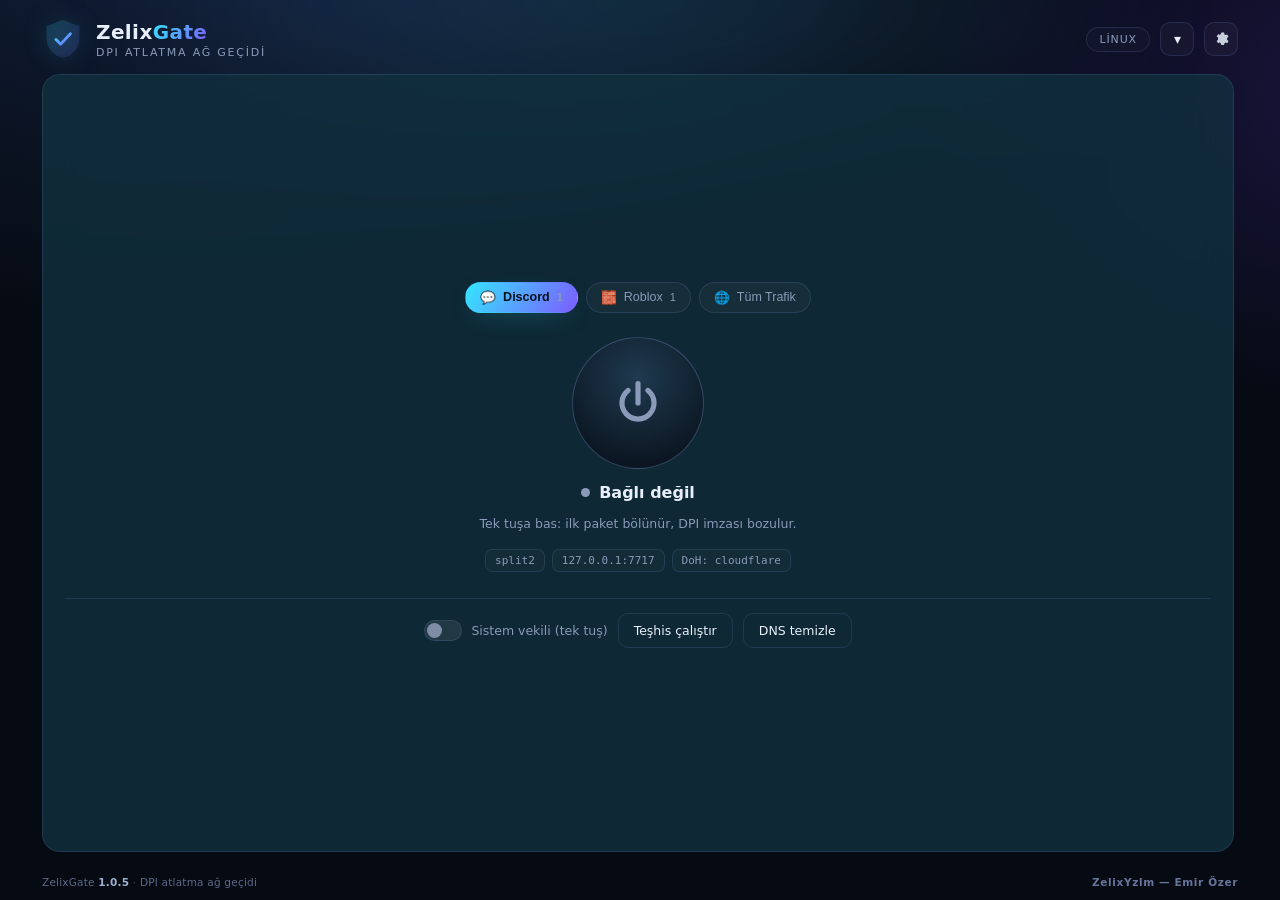
<file: app/src/main/assets/web/index.html>
<!doctype html>
<html lang="tr">
  <head>
    <meta charset="utf-8" />
    <meta
      http-equiv="Content-Security-Policy"
      content="default-src 'self'; style-src 'self' 'unsafe-inline'; script-src 'self'; img-src 'self' data:; connect-src 'none'"
    />
    <meta name="viewport" content="width=device-width, initial-scale=1" />
    <title>ZelixGate</title>
    <link rel="stylesheet" href="styles.css" />
  </head>
  <body>
    <div class="aurora" aria-hidden="true"></div>

    <div class="app">
      <header class="topbar">
        <div class="brand">
          <svg class="brand-mark" viewBox="0 0 48 48" aria-hidden="true">
            <defs>
              <linearGradient id="zg" x1="0" y1="0" x2="1" y2="1">
                <stop offset="0%" stop-color="#34e5ff" />
                <stop offset="100%" stop-color="#7c5cff" />
              </linearGradient>
            </defs>
            <path
              d="M24 3 42 10v13c0 11-7.6 19.6-18 22C13.6 42.6 6 34 6 23V10L24 3Z"
              fill="url(#zg)"
              opacity="0.16"
              stroke="url(#zg)"
              stroke-width="1.6"
            />
            <path d="M16 24.5l5.4 5.4L32.5 18" fill="none" stroke="url(#zg)" stroke-width="3.2" stroke-linecap="round" stroke-linejoin="round" />
          </svg>
          <div class="brand-text">
            <h1>Zelix<span>Gate</span></h1>
            <p id="brandSub" data-i18n="brand.sub">DPI atlatma ağ geçidi</p>
          </div>
        </div>

        <div class="topbar-actions">
          <span class="badge" id="platformBadge">—</span>
          <button class="update-badge hidden" id="updateBadge" data-i18n="badge.update" aria-label="Güncelleme var">Güncelleme var!</button>
          <button class="icon-btn" id="hideBtn" title="Tepsiye küçült" data-i18n-title="general.tray" aria-label="Tepsiye küçült">▾</button>
          <button class="icon-btn" id="settingsBtn" title="Ayarlar" data-i18n-title="drawer.title" aria-label="Ayarlar">
            <svg viewBox="0 0 24 24" width="18" height="18" aria-hidden="true">
              <path
                d="M12 8.6a3.4 3.4 0 1 0 0 6.8 3.4 3.4 0 0 0 0-6.8Zm8.1 4.9.1-1.5-.1-1.5 1.9-1.4-1.8-3.1-2.2.8-1.3-.8L16 3.4l-3.6-.1-.7 2.3-1.4.8-2.2-.8-1.9 3.1 1.9 1.4-.1 1.5.1 1.5-1.9 1.4 1.9 3.1 2.2-.8 1.3.8.8 2.3H16l.7-2.3 1.3-.8 2.2.8 1.8-3.1-1.9-1.4Z"
                fill="currentColor"
                opacity="0.85"
              />
            </svg>
          </button>
        </div>
      </header>

      <main class="grid">
        <section class="card hero" id="heroCard">
          <div class="profiles" id="profileRow" role="tablist" aria-label="Hedef profilleri"></div>

          <button class="power" id="powerBtn" data-style="power" data-anim="ring" aria-label="Bağlan / Kes">
            <span class="power-ring" aria-hidden="true"></span>
            <span class="power-halo" aria-hidden="true"></span>
            <span class="power-icon" id="powerIcon" aria-hidden="true">
              <svg viewBox="0 0 24 24" width="44" height="44">
                <path d="M12 3v9" stroke="currentColor" stroke-width="2.4" stroke-linecap="round" />
                <path
                  d="M7.4 6.2a7.4 7.4 0 1 0 9.2 0"
                  stroke="currentColor"
                  stroke-width="2.4"
                  stroke-linecap="round"
                  fill="none"
                />
              </svg>
            </span>
          </button>

          <div class="status-line">
            <span class="dot" id="statusDot"></span>
            <span id="statusLabel" data-i18n="status.off">Bağlı değil</span>
          </div>
          <p class="status-sub" id="statusSub" data-i18n="status.subOff">Tek tuşa bas: ilk paket bölünür, DPI imzası bozulur.</p>

          <div class="hero-meta">
            <span class="pill" id="modePill">split2</span>
            <span class="pill" id="portPill">127.0.0.1:7717</span>
            <span class="pill" id="dohPill">DoH: Cloudflare</span>
          </div>

          <div class="hero-actions">
            <label class="switch">
              <input type="checkbox" id="systemProxyToggle" />
              <span class="switch-track"><span class="switch-thumb"></span></span>
              <span class="switch-label" data-i18n="hero.systemProxy">Sistem vekili (tek tuş)</span>
            </label>
            <button class="btn ghost" id="diagBtn" data-i18n="hero.diag">Teşhis çalıştır</button>
            <button class="btn ghost" id="flushBtn" data-i18n="hero.flush">DNS temizle</button>
          </div>
        </section>

        <section class="card diag hidden" id="diagCard">
          <div class="card-head">
            <h2 data-i18n="diag.card">Teşhis raporu</h2>
            <button class="btn tiny ghost" id="diagClose" data-i18n="diag.close">Kapat</button>
          </div>
          <div class="diag-body" id="diagBody"></div>
        </section>
      </main>

      <footer class="footer">
        <span class="footer-brand">ZelixGate <b id="versionLabel">1.0.5</b><span class="footer-dot"> · </span><span data-i18n="brand.sub">DPI atlatma ağ geçidi</span></span>
        <span class="footer-author">ZelixYzlm — Emir Özer</span>
      </footer>
    </div>

    <!-- Ayarlar çekmecesi -->
    <div class="drawer-backdrop hidden" id="drawerBackdrop"></div>
    <aside class="drawer hidden" id="drawer" aria-label="Ayarlar">
      <div class="drawer-head">
        <h2 data-i18n="drawer.title">Ayarlar</h2>
        <button class="icon-btn" id="drawerClose" aria-label="Kapat">✕</button>
      </div>

      <div class="drawer-layout">
        <nav class="drawer-nav" aria-label="Ayarlar sekmeleri">
          <button class="drawer-tab active" data-tab="allinfo" type="button"><span class="tab-ico">📊</span><span data-i18n="tab.allinfo">Tüm Bilgiler</span></button>
          <button class="drawer-tab" data-tab="general" type="button"><span class="tab-ico">⚙</span><span data-i18n="tab.general">Genel</span></button>
          <button class="drawer-tab" data-tab="engine" type="button"><span class="tab-ico">🛡</span><span data-i18n="tab.engine">Motor</span></button>
          <button class="drawer-tab" data-tab="dns" type="button"><span class="tab-ico">🌐</span><span data-i18n="tab.dns">DNS</span></button>
          <button class="drawer-tab" data-tab="adblock" type="button"><span class="tab-ico">🚫</span><span data-i18n="tab.adblock">Reklam</span></button>
          <button class="drawer-tab" data-tab="view" type="button"><span class="tab-ico">🎨</span><span data-i18n="tab.view">Görünüm</span></button>
          <button class="drawer-tab" data-tab="update" type="button"><span class="tab-ico">⬆</span><span data-i18n="tab.update">Güncelleme</span><i class="tab-dot hidden" data-tab-dot="update" aria-hidden="true"></i></button>
          <button class="drawer-tab" data-tab="test" type="button"><span class="tab-ico">🧪</span><span data-i18n="tab.test">Test</span></button>
          <button class="drawer-tab" data-tab="how" type="button"><span class="tab-ico">❓</span><span data-i18n="tab.how">Nasıl Çalışır</span></button>
          <button class="drawer-tab" data-tab="about" type="button"><span class="tab-ico">ℹ</span><span data-i18n="tab.about">Hakkında</span></button>
        </nav>

        <div class="drawer-body">
          <!-- TÜM BİLGİLER (ana sayfadan taşındı) -->
          <div class="drawer-panel active" data-panel="allinfo">
            <h3 data-i18n="allinfo.title">Canlı bilgiler</h3>

            <section class="card stats">
              <div class="stat">
                <span class="stat-label" data-i18n="stat.latency">Gecikme</span>
                <span class="stat-value" id="statLatency">—</span>
              </div>
              <div class="stat">
                <span class="stat-label" data-i18n="stat.active">Aktif bağlantı</span>
                <span class="stat-value" id="statActive">0</span>
              </div>
              <div class="stat">
                <span class="stat-label" data-i18n="stat.down">İndirilen</span>
                <span class="stat-value" id="statDown">0 B</span>
              </div>
              <div class="stat">
                <span class="stat-label" data-i18n="stat.up">Yüklenen</span>
                <span class="stat-value" id="statUp">0 B</span>
              </div>
              <div class="stat wide">
                <span class="stat-label" data-i18n="stat.resets">DPI sıfırlama şüphesi</span>
                <span class="stat-value" id="statResets">0</span>
              </div>
              <div class="stat wide">
                <span class="stat-label" data-i18n="stat.ads">Engellenen reklam</span>
                <span class="stat-value" id="statAds">0</span>
              </div>
            </section>

            <section class="card last-split">
              <h2 data-i18n="last.title">Son bölme</h2>
              <p class="mono" id="lastSplit" data-i18n="last.none">Henüz paket bölünmedi</p>
            </section>

            <section class="card hosts">
              <div class="card-head">
                <h2 data-i18n="hosts.title">Son hedefler</h2>
                <span class="hint" id="hostCount">0 hedef</span>
              </div>
              <ul class="host-list" id="hostList">
                <li class="empty" data-i18n="hosts.empty">Trafik bekleniyor…</li>
              </ul>
            </section>

            <section class="card logs">
              <div class="card-head">
                <h2 data-i18n="logs.title">Günlük</h2>
                <div class="log-tools">
                  <button class="btn tiny ghost" id="exportLogBtn" data-i18n="logs.export">Dışa aktar</button>
                  <button class="btn tiny ghost" id="clearLogBtn" data-i18n="logs.clear">Temizle</button>
                </div>
              </div>
              <div class="log-console" id="logConsole" role="log" aria-live="polite"></div>
            </section>
          </div>

          <!-- GENEL -->
          <div class="drawer-panel" data-panel="general">
            <label class="field">
              <span data-i18n="general.language">Uygulama dili</span>
              <select id="languageSelect"></select>
            </label>
            <label class="switch">
              <input type="checkbox" id="autoStartToggle" />
              <span class="switch-track"><span class="switch-thumb"></span></span>
              <span class="switch-label" data-i18n="general.autoStart">Sistem açılışında başlat</span>
            </label>
            <label class="switch">
              <input type="checkbox" id="trayToggle" />
              <span class="switch-track"><span class="switch-thumb"></span></span>
              <span class="switch-label" data-i18n="general.tray">Kapatınca tepsiye küçült</span>
            </label>
            <label class="switch">
              <input type="checkbox" id="autoConnectToggle" />
              <span class="switch-track"><span class="switch-thumb"></span></span>
              <span class="switch-label" data-i18n="general.autoConnect">Açılışta otomatik bağlan</span>
            </label>
            <label class="switch">
              <input type="checkbox" id="autoProxyToggle" />
              <span class="switch-track"><span class="switch-thumb"></span></span>
              <span class="switch-label" data-i18n="general.autoProxy">Bağlanınca sistem vekilini aç</span>
            </label>
          </div>

          <!-- MOTOR -->
          <div class="drawer-panel" data-panel="engine">
            <h3 data-i18n="engine.splitting">Parçalama</h3>
            <label class="field">
              <span data-i18n="engine.mode">Mod</span>
              <select id="modeSelect">
                <option value="split2" data-i18n="mode.split2">split2 — SNI ilk baytı ayrılır (önerilen)</option>
                <option value="split-sni" data-i18n="mode.split-sni">split-sni — hostname tamamen 1. segmentte</option>
                <option value="split-record" data-i18n="mode.split-record">split-record — TLS kayıt başlığından sonra</option>
                <option value="split-middle" data-i18n="mode.split-middle">split-middle — paketi ortadan böl</option>
                <option value="split-pos" data-i18n="mode.split-pos">split-pos — sabit ofset</option>
                <option value="off" data-i18n="mode.off">off — bölme yok (sadece DNS/vekil)</option>
              </select>
            </label>
            <label class="field">
              <span data-i18n="engine.splitPos">Sabit ofset (split-pos)</span>
              <input type="number" id="splitPosInput" min="1" max="1500" step="1" value="1" />
            </label>
            <label class="field">
              <span data-i18n="engine.delay">Segmentler arası gecikme (ms)</span>
              <input type="number" id="splitDelayInput" min="0" max="2000" step="1" value="0" />
            </label>
            <label class="field">
              <span data-i18n="engine.port">Yerel port</span>
              <input type="number" id="portInput" min="1024" max="65535" step="1" value="7717" />
            </label>

            <h3 data-i18n="engine.upstream">Yukarı akış (IP blokları için)</h3>
            <p class="field-note" data-i18n="engine.upstreamNote">SNI bloklarını ZelixGate tek başına aşar.</p>
            <label class="switch">
              <input type="checkbox" id="upstreamToggle" />
              <span class="switch-track"><span class="switch-thumb"></span></span>
              <span class="switch-label">Yukarı akış kullan</span>
            </label>
            <div class="row">
              <label class="field">
                <span data-i18n="engine.type">Tür</span>
                <select id="upstreamType">
                  <option value="socks5">SOCKS5</option>
                  <option value="http">HTTP</option>
                </select>
              </label>
              <label class="field">
                <span data-i18n="engine.server">Sunucu</span>
                <input type="text" id="upstreamHost" placeholder="127.0.0.1" />
              </label>
              <label class="field">
                <span data-i18n="engine.port">Yerel port</span>
                <input type="number" id="upstreamPort" min="1" max="65535" />
              </label>
            </div>
            <div class="row">
              <label class="field">
                <span data-i18n="engine.user">Kullanıcı (opsiyonel)</span>
                <input type="text" id="upstreamUser" autocomplete="off" />
              </label>
              <label class="field">
                <span data-i18n="engine.pass">Şifre (opsiyonel)</span>
                <input type="password" id="upstreamPass" autocomplete="off" />
              </label>
            </div>

            <label class="field">
              <span data-i18n="engine.hosts">Özel alan adları (virgülle)</span>
              <textarea id="customHostsInput" rows="3" placeholder="ornek.com, oyun.example.net"></textarea>
            </label>
            <p class="field-note" data-i18n="engine.hostsNote">Her kayıt bir alan adıdır; alt alan adları otomatik dahildir.</p>
          </div>

          <!-- DNS -->
          <div class="drawer-panel" data-panel="dns">
            <h3>DNS (DoH)</h3>
            <label class="switch">
              <input type="checkbox" id="dohToggle" />
              <span class="switch-track"><span class="switch-thumb"></span></span>
              <span class="switch-label" data-i18n="dns.enable">DoH ile DNS sorgula</span>
            </label>
            <label class="field">
              <span data-i18n="dns.provider">Sağlayıcı</span>
              <select id="dohProvider">
                <option value="cloudflare" data-i18n="dns.p.cloudflare">Cloudflare (1.1.1.1)</option>
                <option value="google" data-i18n="dns.p.google">Google (8.8.8.8)</option>
                <option value="quad9" data-i18n="dns.p.quad9">Quad9 (9.9.9.9)</option>
                <option value="system" data-i18n="dns.p.system">Sistem DNS</option>
              </select>
            </label>
            <label class="switch">
              <input type="checkbox" id="dohFallbackToggle" />
              <span class="switch-track"><span class="switch-thumb"></span></span>
              <span class="switch-label" data-i18n="dns.fallback">DoH başarısızsa sistem DNS'ine düş</span>
            </label>
          </div>

          <!-- REKLAM -->
          <div class="drawer-panel" data-panel="adblock">
            <label class="switch">
              <input type="checkbox" id="adblockToggle" />
              <span class="switch-track"><span class="switch-thumb"></span></span>
              <span class="switch-label" data-i18n="adblock.enable">Reklam ve izleyici engelleyici</span>
            </label>

            <div class="adblock-stat">
              <span class="stat-value big" id="adblockCount">0</span>
              <span class="stat-label" data-i18n="adblock.blocked">Engellenen reklam bağlantısı</span>
            </div>

            <p class="field-note" data-i18n="adblock.blockedHosts">Son engellenen alan adları</p>
            <ul class="block-list" id="adblockHosts">
              <li class="empty" data-i18n="adblock.empty">Engellenen bağlantı yok</li>
            </ul>

            <label class="field">
              <span data-i18n="adblock.list">Özel engel listesi (virgülle)</span>
              <textarea id="adblockListInput" rows="2" placeholder="reklam.ornek.com, adserv.example.net"></textarea>
            </label>
            <p class="field-note" data-i18n="adblock.listNote">Sonek eşlemesi kullanılır.</p>
            <p class="field-note" data-i18n="adblock.workingNote">Reklam engelleme, sistem vekili açıkken geçen trafikte uygulanır.</p>

            <div class="row btn-row">
              <button class="btn ghost" id="adblockClearBtn" type="button" data-i18n="adblock.clear">Sayacı sıfırla</button>
              <button class="btn ghost" id="adblockTestBtn" type="button" data-i18n="adblock.test">Engelleyiciyi test et</button>
            </div>
          </div>

          <!-- GÖRÜNÜM -->
          <div class="drawer-panel" data-panel="view">
            <h3 data-i18n="view.color">Renk teması (12 seçenek)</h3>
            <div class="swatch-grid" id="themeGrid"></div>

            <label class="field">
              <span><span data-i18n="view.opacity">Panel saydamlığı</span> — <b id="opacityValue">78</b>%</span>
              <input type="range" id="opacityRange" min="25" max="100" step="1" value="78" />
            </label>

            <label class="switch">
              <input type="checkbox" id="auroraToggle" />
              <span class="switch-track"><span class="switch-thumb"></span></span>
              <span class="switch-label" data-i18n="view.aurora">Arka plan ışık halesi</span>
            </label>

            <h3 data-i18n="view.powerStyleTitle">Güç düğmesi simgesi</h3>
            <div class="power-picker" id="powerStyleGrid"></div>

            <h3 data-i18n="view.powerAnimTitle">Düğme animasyonu</h3>
            <div class="power-anim-grid" id="powerAnimGrid"></div>

            <div class="power-preview-card">
              <span class="power-preview-label" data-i18n="view.preview">Önizleme</span>
              <div class="power power-preview is-on" id="powerPreview" data-style="power" data-anim="ring" aria-hidden="true">
                <span class="power-ring" aria-hidden="true"></span>
                <span class="power-halo" aria-hidden="true"></span>
                <span class="power-icon" id="powerPreviewIcon" aria-hidden="true"></span>
              </div>
              <p class="power-preview-text" data-i18n="view.previewText">
                Bağlanınca düğme seçtiğin simgeye bürünür ve animasyon oynar.
              </p>
            </div>
          </div>

          <!-- GÜNCELLEME -->
          <div class="drawer-panel" data-panel="update">
            <label class="switch">
              <input type="checkbox" id="updateAutoToggle" />
              <span class="switch-track"><span class="switch-thumb"></span></span>
              <span class="switch-label" data-i18n="update.auto">Açılışta güncellemeleri kontrol et</span>
            </label>

            <label class="field">
              <span data-i18n="update.manifest">Manifest adresi (update.json)</span>
              <input type="text" id="updateManifestInput" autocomplete="off" spellcheck="false" />
            </label>
            <p class="field-note" data-i18n="update.manifestNote">Kendi sunucunuzda veya GitHub raw üzerinde barındırabilirsiniz.</p>

            <div class="row btn-row">
              <button class="btn ghost" id="updateCheckBtn" type="button" data-i18n="update.check">Şimdi kontrol et</button>
              <button class="btn primary hidden" id="updateInstallBtn" type="button" data-i18n="update.install">Güncelleme indir ve kur</button>
            </div>

            <p class="field-note" id="updateStatusText"></p>
            <div class="progress hidden" id="updateProgressWrap">
              <div class="progress-fill" id="updateProgressFill"></div>
            </div>

            <div class="update-notes hidden" id="updateNotesWrap">
              <h3 data-i18n="update.notes">Yenilikler</h3>
              <div class="update-notes-body" id="updateNotes"></div>
            </div>

            <p class="hint" id="updateLastCheck"></p>
            <p class="field-note" data-i18n="update.installNote">Kurulum dosyası arka planda indirilir ve sessizce kurulur.</p>
          </div>

          <!-- TEST -->
          <div class="drawer-panel" data-panel="test">
            <h3 data-i18n="test.title">Bağlantı testi</h3>
            <label class="field">
              <span data-i18n="test.target">Test hedefi (alan adı)</span>
              <input type="text" id="testTargetInput" placeholder="discord.com" autocomplete="off" spellcheck="false" />
            </label>
            <p class="field-note" data-i18n="test.note">Test; DoH çözümü, doğrudan TLS ve ZelixGate TLS karşılaştırmasını ölçer.</p>
            <div class="row btn-row">
              <button class="btn primary" id="testRunBtn" type="button" data-i18n="test.run">Testi çalıştır</button>
              <button class="btn ghost" id="testFlushBtn" type="button" data-i18n="test.flush">DNS önbelleğini temizle</button>
            </div>
          </div>

          <!-- NASIL ÇALIŞIR -->
          <div class="drawer-panel" data-panel="how">
            <h3 data-i18n="how.title">Nasıl çalışır?</h3>
            <p class="how-p" data-i18n="how.p1">DPI, SNI bilgisini tek segmentte arar.</p>
            <p class="how-p" data-i18n="how.p2">Alan adları DoH ile çözülür.</p>
            <p class="how-p" data-i18n="how.p3">Reklam engelleyici yerelde çalışır.</p>
            <ul class="how-list">
              <li data-i18n="how.b1">Parçalama: ilk TLS paketi ikiye bölünür.</li>
              <li data-i18n="how.b2">DoH: DNS sorguları şifreli gider.</li>
              <li data-i18n="how.b3">Vekil: 127.0.0.1 üzerindeki motora yönlendirilir.</li>
              <li data-i18n="how.b4">Reklam engelleme: bilinen ağlar reddedilir.</li>
            </ul>
          </div>

          <!-- HAKKINDA -->
          <div class="drawer-panel" data-panel="about">
            <h2 class="about-name">Zelix<span>Gate</span></h2>
            <p class="about-tagline" data-i18n="brand.sub">DPI atlatma ağ geçidi</p>

            <div class="about-row">
              <span data-i18n="about.version">Sürüm</span>
              <b id="aboutVersion">1.0.5</b>
            </div>
            <div class="about-row">
              <span data-i18n="about.author">Geliştirici</span>
              <b>ZelixYzlm — Emir Özer</b>
            </div>

            <p class="how-p" data-i18n="about.desc">ZelixGate yerel bir ağ geçididir.</p>
            <p class="field-note" data-i18n="about.legal">Yasalar ve hizmet koşulları kullanıcının sorumluluğundadır.</p>
          </div>
        </div>
      </div>

      <div class="drawer-foot">
        <button class="btn ghost" id="resetBtn" data-i18n="drawer.reset">Sıfırla</button>
        <button class="btn primary" id="saveBtn" data-i18n="drawer.save">Kaydet ve uygula</button>
      </div>
    </aside>

    <div class="toast hidden" id="toast" role="status"></div>

    <script src="i18n.js"></script>
    <script src="i18n-eu-a.js"></script>
    <script src="i18n-eu-b.js"></script>
    <script src="i18n-eu-c.js"></script>
    <script src="app.js"></script>
  </body>
</html>
</file>
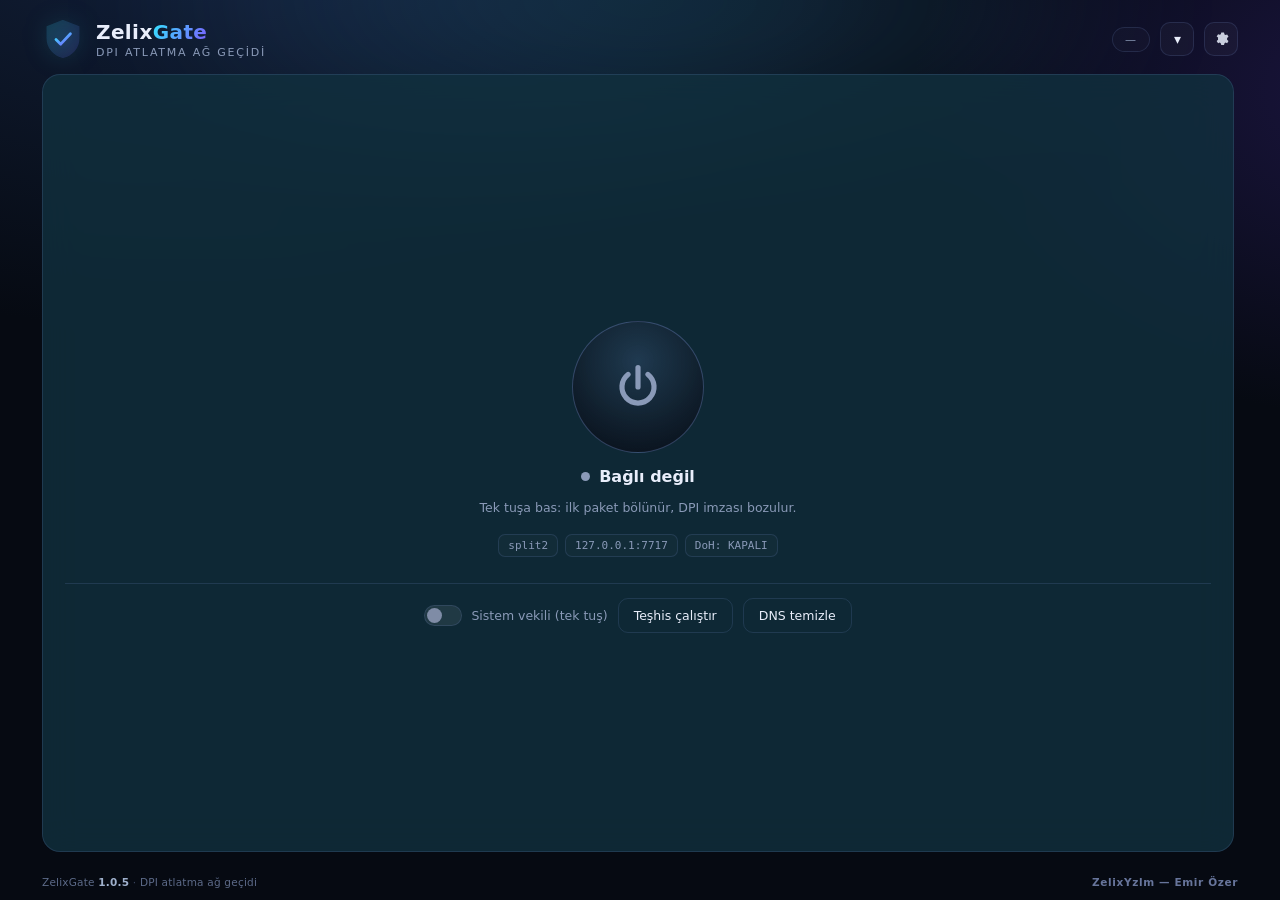
<file: app/src/main/assets/web/index-android.html>
<!doctype html>
<html lang="tr">
  <head>
    <meta charset="utf-8" />
    <meta
      http-equiv="Content-Security-Policy"
      content="default-src 'self'; style-src 'self' 'unsafe-inline'; script-src 'self'; img-src 'self' data:; connect-src 'none'"
    />
    <meta
      name="viewport"
      content="width=device-width, initial-scale=1, maximum-scale=1, user-scalable=no, viewport-fit=cover"
    />
    <title>ZelixGate</title>
    <link rel="stylesheet" href="styles.css" />
    <link rel="stylesheet" href="mobile.css" />
  </head>
  <body>
    <div class="aurora" aria-hidden="true"></div>

    <div class="app">
      <header class="topbar">
        <div class="brand">
          <svg class="brand-mark" viewBox="0 0 48 48" aria-hidden="true">
            <defs>
              <linearGradient id="zg" x1="0" y1="0" x2="1" y2="1">
                <stop offset="0%" stop-color="#34e5ff" />
                <stop offset="100%" stop-color="#7c5cff" />
              </linearGradient>
            </defs>
            <path
              d="M24 3 42 10v13c0 11-7.6 19.6-18 22C13.6 42.6 6 34 6 23V10L24 3Z"
              fill="url(#zg)"
              opacity="0.16"
              stroke="url(#zg)"
              stroke-width="1.6"
            />
            <path d="M16 24.5l5.4 5.4L32.5 18" fill="none" stroke="url(#zg)" stroke-width="3.2" stroke-linecap="round" stroke-linejoin="round" />
          </svg>
          <div class="brand-text">
            <h1>Zelix<span>Gate</span></h1>
            <p id="brandSub" data-i18n="brand.sub">DPI atlatma ağ geçidi</p>
          </div>
        </div>

        <div class="topbar-actions">
          <span class="badge" id="platformBadge">—</span>
          <button class="update-badge hidden" id="updateBadge" data-i18n="badge.update" aria-label="Güncelleme var">Güncelleme var!</button>
          <button class="icon-btn" id="hideBtn" title="Tepsiye küçült" data-i18n-title="general.tray" aria-label="Tepsiye küçült">▾</button>
          <button class="icon-btn" id="settingsBtn" title="Ayarlar" data-i18n-title="drawer.title" aria-label="Ayarlar">
            <svg viewBox="0 0 24 24" width="18" height="18" aria-hidden="true">
              <path
                d="M12 8.6a3.4 3.4 0 1 0 0 6.8 3.4 3.4 0 0 0 0-6.8Zm8.1 4.9.1-1.5-.1-1.5 1.9-1.4-1.8-3.1-2.2.8-1.3-.8L16 3.4l-3.6-.1-.7 2.3-1.4.8-2.2-.8-1.9 3.1 1.9 1.4-.1 1.5.1 1.5-1.9 1.4 1.9 3.1 2.2-.8 1.3.8.8 2.3H16l.7-2.3 1.3-.8 2.2.8 1.8-3.1-1.9-1.4Z"
                fill="currentColor"
                opacity="0.85"
              />
            </svg>
          </button>
        </div>
      </header>

      <!-- Güncelleme hatırlatması: yeni sürüm varsa ana sayfanın en üstünde -->
      <section class="banner banner-update hidden" id="updateBanner" role="status">
        <span class="banner-icon" aria-hidden="true">⬆</span>
        <div class="banner-text">
          <strong id="updateBannerTitle" data-i18n="update.bannerTitle">Yeni sürüm mevcut</strong>
          <span id="updateBannerText" data-i18n="update.bannerDesc">Güncellemek için butona dokunun.</span>
        </div>
        <button class="btn primary tiny" id="updateBannerBtn" type="button" data-i18n="update.bannerBtn">Güncelle</button>
        <button class="icon-btn banner-close" id="updateBannerClose" type="button" aria-label="Kapat" data-i18n-title="banner.close">✕</button>
      </section>

      <!-- Pil optimizasyonu uyarısı: tünelin arka planda kopmaması için -->
      <section class="banner banner-battery hidden" id="batteryBanner" role="alert">
        <span class="banner-icon" aria-hidden="true">🔋</span>
        <div class="banner-text">
          <strong data-i18n="battery.title">Pil kullanım kısıtlaması</strong>
          <span data-i18n="battery.desc">Bağlantının arka planda kopmaması için ZelixGate'i pil optimizasyonundan muaf tutun.</span>
        </div>
        <button class="btn primary tiny" id="batterySettingsBtn" type="button" data-i18n="battery.settings">Ayarlar</button>
        <button class="icon-btn banner-close" id="batteryDismissBtn" type="button" aria-label="Kapat" data-i18n-title="banner.close">✕</button>
      </section>

      <main class="grid">
        <section class="card hero" id="heroCard">
          <div class="profiles" id="profileRow" role="tablist" aria-label="Hedef profilleri"></div>

          <button class="power" id="powerBtn" data-style="power" data-anim="ring" aria-label="Bağlan / Kes">
            <span class="power-ring" aria-hidden="true"></span>
            <span class="power-halo" aria-hidden="true"></span>
            <span class="power-icon" id="powerIcon" aria-hidden="true">
              <svg viewBox="0 0 24 24" width="44" height="44">
                <path d="M12 3v9" stroke="currentColor" stroke-width="2.4" stroke-linecap="round" />
                <path
                  d="M7.4 6.2a7.4 7.4 0 1 0 9.2 0"
                  stroke="currentColor"
                  stroke-width="2.4"
                  stroke-linecap="round"
                  fill="none"
                />
              </svg>
            </span>
          </button>

          <div class="status-line">
            <span class="dot" id="statusDot"></span>
            <span id="statusLabel" data-i18n="status.off">Bağlı değil</span>
          </div>
          <p class="status-sub" id="statusSub" data-i18n="status.subOff">Tek tuşa bas: ilk paket bölünür, DPI imzası bozulur.</p>

          <div class="hero-meta">
            <span class="pill" id="modePill">split2</span>
            <span class="pill" id="portPill">127.0.0.1:7717</span>
            <span class="pill" id="dohPill">DoH: Cloudflare</span>
          </div>

          <div class="hero-actions">
            <label class="switch">
              <input type="checkbox" id="systemProxyToggle" />
              <span class="switch-track"><span class="switch-thumb"></span></span>
              <span class="switch-label" data-i18n="hero.systemProxy">Sistem vekili (tek tuş)</span>
            </label>
            <button class="btn ghost" id="diagBtn" data-i18n="hero.diag">Teşhis çalıştır</button>
            <button class="btn ghost" id="flushBtn" data-i18n="hero.flush">DNS temizle</button>
          </div>
        </section>

        <section class="card diag hidden" id="diagCard">
          <div class="card-head">
            <h2 data-i18n="diag.card">Teşhis raporu</h2>
            <button class="btn tiny ghost" id="diagClose" data-i18n="diag.close">Kapat</button>
          </div>
          <div class="diag-body" id="diagBody"></div>
        </section>
      </main>

      <footer class="footer">
        <span class="footer-brand">ZelixGate <b id="versionLabel">1.0.5</b><span class="footer-dot"> · </span><span data-i18n="brand.sub">DPI atlatma ağ geçidi</span></span>
        <span class="footer-author">ZelixYzlm — Emir Özer</span>
      </footer>
    </div>

    <!-- Ayarlar çekmecesi -->
    <div class="drawer-backdrop hidden" id="drawerBackdrop"></div>
    <aside class="drawer hidden" id="drawer" aria-label="Ayarlar">
      <div class="drawer-head">
        <h2 data-i18n="drawer.title">Ayarlar</h2>
        <button class="icon-btn" id="drawerClose" aria-label="Kapat">✕</button>
      </div>

      <div class="drawer-layout">
        <nav class="drawer-nav" aria-label="Ayarlar sekmeleri">
          <button class="drawer-tab active" data-tab="allinfo" type="button"><span class="tab-ico">📊</span><span data-i18n="tab.allinfo">Tüm Bilgiler</span></button>
          <button class="drawer-tab" data-tab="general" type="button"><span class="tab-ico">⚙</span><span data-i18n="tab.general">Genel</span></button>
          <button class="drawer-tab" data-tab="engine" type="button"><span class="tab-ico">🛡</span><span data-i18n="tab.engine">Motor</span></button>
          <button class="drawer-tab" data-tab="dns" type="button"><span class="tab-ico">🌐</span><span data-i18n="tab.dns">DNS</span></button>
          <button class="drawer-tab" data-tab="adblock" type="button"><span class="tab-ico">🚫</span><span data-i18n="tab.adblock">Reklam</span></button>
          <button class="drawer-tab" data-tab="view" type="button"><span class="tab-ico">🎨</span><span data-i18n="tab.view">Görünüm</span></button>
          <button class="drawer-tab" data-tab="update" type="button"><span class="tab-ico">⬆</span><span data-i18n="tab.update">Güncelleme</span><i class="tab-dot hidden" data-tab-dot="update" aria-hidden="true"></i></button>
          <button class="drawer-tab" data-tab="test" type="button"><span class="tab-ico">🧪</span><span data-i18n="tab.test">Test</span></button>
          <button class="drawer-tab" data-tab="how" type="button"><span class="tab-ico">❓</span><span data-i18n="tab.how">Nasıl Çalışır</span></button>
          <button class="drawer-tab" data-tab="about" type="button"><span class="tab-ico">ℹ</span><span data-i18n="tab.about">Hakkında</span></button>
        </nav>

        <div class="drawer-body">
          <!-- TÜM BİLGİLER (ana sayfadan taşındı) -->
          <div class="drawer-panel active" data-panel="allinfo">
            <h3 data-i18n="allinfo.title">Canlı bilgiler</h3>

            <section class="card stats">
              <div class="stat">
                <span class="stat-label" data-i18n="stat.latency">Gecikme</span>
                <span class="stat-value" id="statLatency">—</span>
              </div>
              <div class="stat">
                <span class="stat-label" data-i18n="stat.active">Aktif bağlantı</span>
                <span class="stat-value" id="statActive">0</span>
              </div>
              <div class="stat">
                <span class="stat-label" data-i18n="stat.down">İndirilen</span>
                <span class="stat-value" id="statDown">0 B</span>
              </div>
              <div class="stat">
                <span class="stat-label" data-i18n="stat.up">Yüklenen</span>
                <span class="stat-value" id="statUp">0 B</span>
              </div>
              <div class="stat wide">
                <span class="stat-label" data-i18n="stat.resets">DPI sıfırlama şüphesi</span>
                <span class="stat-value" id="statResets">0</span>
              </div>
              <div class="stat wide">
                <span class="stat-label" data-i18n="stat.ads">Engellenen reklam</span>
                <span class="stat-value" id="statAds">0</span>
              </div>
            </section>

            <section class="card last-split">
              <h2 data-i18n="last.title">Son bölme</h2>
              <p class="mono" id="lastSplit" data-i18n="last.none">Henüz paket bölünmedi</p>
            </section>

            <section class="card hosts">
              <div class="card-head">
                <h2 data-i18n="hosts.title">Son hedefler</h2>
                <span class="hint" id="hostCount">0 hedef</span>
              </div>
              <ul class="host-list" id="hostList">
                <li class="empty" data-i18n="hosts.empty">Trafik bekleniyor…</li>
              </ul>
            </section>

            <section class="card logs">
              <div class="card-head">
                <h2 data-i18n="logs.title">Günlük</h2>
                <div class="log-tools">
                  <button class="btn tiny ghost" id="exportLogBtn" data-i18n="logs.export">Dışa aktar</button>
                  <button class="btn tiny ghost" id="clearLogBtn" data-i18n="logs.clear">Temizle</button>
                </div>
              </div>
              <div class="log-console" id="logConsole" role="log" aria-live="polite"></div>
            </section>
          </div>

          <!-- GENEL -->
          <div class="drawer-panel" data-panel="general">
            <label class="field">
              <span data-i18n="general.language">Uygulama dili</span>
              <select id="languageSelect"></select>
            </label>
            <label class="switch">
              <input type="checkbox" id="autoStartToggle" />
              <span class="switch-track"><span class="switch-thumb"></span></span>
              <span class="switch-label" data-i18n="general.autoStart">Sistem açılışında başlat</span>
            </label>
            <label class="switch">
              <input type="checkbox" id="trayToggle" />
              <span class="switch-track"><span class="switch-thumb"></span></span>
              <span class="switch-label" data-i18n="general.tray">Kapatınca tepsiye küçült</span>
            </label>
            <label class="switch">
              <input type="checkbox" id="autoConnectToggle" />
              <span class="switch-track"><span class="switch-thumb"></span></span>
              <span class="switch-label" data-i18n="general.autoConnect">Açılışta otomatik bağlan</span>
            </label>
            <label class="switch">
              <input type="checkbox" id="autoProxyToggle" />
              <span class="switch-track"><span class="switch-thumb"></span></span>
              <span class="switch-label" data-i18n="general.autoProxy">Bağlanınca sistem vekilini aç</span>
            </label>

            <div class="setting-row">
              <div class="setting-row-text">
                <span data-i18n="battery.title">Pil kullanım kısıtlaması</span>
                <p class="field-note" id="batteryStatusText" data-i18n="battery.statusUnknown">Durum kontrol ediliyor…</p>
              </div>
              <button class="btn tiny ghost" id="batterySettingsBtn2" type="button" data-i18n="battery.settings">Ayarlar</button>
            </div>
          </div>

          <!-- MOTOR -->
          <div class="drawer-panel" data-panel="engine">
            <h3 data-i18n="engine.splitting">Parçalama</h3>
            <label class="field">
              <span data-i18n="engine.mode">Mod</span>
              <select id="modeSelect">
                <option value="split2" data-i18n="mode.split2">split2 — SNI ilk baytı ayrılır (önerilen)</option>
                <option value="split-sni" data-i18n="mode.split-sni">split-sni — hostname tamamen 1. segmentte</option>
                <option value="split-record" data-i18n="mode.split-record">split-record — TLS kayıt başlığından sonra</option>
                <option value="split-middle" data-i18n="mode.split-middle">split-middle — paketi ortadan böl</option>
                <option value="split-pos" data-i18n="mode.split-pos">split-pos — sabit ofset</option>
                <option value="off" data-i18n="mode.off">off — bölme yok (sadece DNS/vekil)</option>
              </select>
            </label>
            <label class="field">
              <span data-i18n="engine.splitPos">Sabit ofset (split-pos)</span>
              <input type="number" id="splitPosInput" min="1" max="1500" step="1" value="1" />
            </label>
            <label class="field">
              <span data-i18n="engine.delay">Segmentler arası gecikme (ms)</span>
              <input type="number" id="splitDelayInput" min="0" max="2000" step="1" value="0" />
            </label>
            <label class="field">
              <span data-i18n="engine.port">Yerel port</span>
              <input type="number" id="portInput" min="1024" max="65535" step="1" value="7717" />
            </label>

            <h3 data-i18n="engine.upstream">Yukarı akış (IP blokları için)</h3>
            <p class="field-note" data-i18n="engine.upstreamNote">SNI bloklarını ZelixGate tek başına aşar.</p>
            <label class="switch">
              <input type="checkbox" id="upstreamToggle" />
              <span class="switch-track"><span class="switch-thumb"></span></span>
              <span class="switch-label">Yukarı akış kullan</span>
            </label>
            <div class="row">
              <label class="field">
                <span data-i18n="engine.type">Tür</span>
                <select id="upstreamType">
                  <option value="socks5">SOCKS5</option>
                  <option value="http">HTTP</option>
                </select>
              </label>
              <label class="field">
                <span data-i18n="engine.server">Sunucu</span>
                <input type="text" id="upstreamHost" placeholder="127.0.0.1" />
              </label>
              <label class="field">
                <span data-i18n="engine.port">Yerel port</span>
                <input type="number" id="upstreamPort" min="1" max="65535" />
              </label>
            </div>
            <div class="row">
              <label class="field">
                <span data-i18n="engine.user">Kullanıcı (opsiyonel)</span>
                <input type="text" id="upstreamUser" autocomplete="off" />
              </label>
              <label class="field">
                <span data-i18n="engine.pass">Şifre (opsiyonel)</span>
                <input type="password" id="upstreamPass" autocomplete="off" />
              </label>
            </div>

            <label class="field">
              <span data-i18n="engine.hosts">Özel alan adları (virgülle)</span>
              <textarea id="customHostsInput" rows="3" placeholder="ornek.com, oyun.example.net"></textarea>
            </label>
            <p class="field-note" data-i18n="engine.hostsNote">Her kayıt bir alan adıdır; alt alan adları otomatik dahildir.</p>
          </div>

          <!-- DNS -->
          <div class="drawer-panel" data-panel="dns">
            <h3>DNS (DoH)</h3>
            <label class="switch">
              <input type="checkbox" id="dohToggle" />
              <span class="switch-track"><span class="switch-thumb"></span></span>
              <span class="switch-label" data-i18n="dns.enable">DoH ile DNS sorgula</span>
            </label>
            <label class="field">
              <span data-i18n="dns.provider">Sağlayıcı</span>
              <select id="dohProvider">
                <option value="cloudflare" data-i18n="dns.p.cloudflare">Cloudflare (1.1.1.1)</option>
                <option value="google" data-i18n="dns.p.google">Google (8.8.8.8)</option>
                <option value="quad9" data-i18n="dns.p.quad9">Quad9 (9.9.9.9)</option>
                <option value="system" data-i18n="dns.p.system">Sistem DNS</option>
              </select>
            </label>
            <label class="switch">
              <input type="checkbox" id="dohFallbackToggle" />
              <span class="switch-track"><span class="switch-thumb"></span></span>
              <span class="switch-label" data-i18n="dns.fallback">DoH başarısızsa sistem DNS'ine düş</span>
            </label>
          </div>

          <!-- REKLAM -->
          <div class="drawer-panel" data-panel="adblock">
            <label class="switch">
              <input type="checkbox" id="adblockToggle" />
              <span class="switch-track"><span class="switch-thumb"></span></span>
              <span class="switch-label" data-i18n="adblock.enable">Reklam ve izleyici engelleyici</span>
            </label>

            <div class="adblock-stat">
              <span class="stat-value big" id="adblockCount">0</span>
              <span class="stat-label" data-i18n="adblock.blocked">Engellenen reklam bağlantısı</span>
            </div>

            <p class="field-note" data-i18n="adblock.blockedHosts">Son engellenen alan adları</p>
            <ul class="block-list" id="adblockHosts">
              <li class="empty" data-i18n="adblock.empty">Engellenen bağlantı yok</li>
            </ul>

            <label class="field">
              <span data-i18n="adblock.list">Özel engel listesi (virgülle)</span>
              <textarea id="adblockListInput" rows="2" placeholder="reklam.ornek.com, adserv.example.net"></textarea>
            </label>
            <p class="field-note" data-i18n="adblock.listNote">Sonek eşlemesi kullanılır.</p>
            <p class="field-note" data-i18n="adblock.workingNote">Reklam engelleme, sistem vekili açıkken geçen trafikte uygulanır.</p>

            <div class="row btn-row">
              <button class="btn ghost" id="adblockClearBtn" type="button" data-i18n="adblock.clear">Sayacı sıfırla</button>
              <button class="btn ghost" id="adblockTestBtn" type="button" data-i18n="adblock.test">Engelleyiciyi test et</button>
            </div>
          </div>

          <!-- GÖRÜNÜM -->
          <div class="drawer-panel" data-panel="view">
            <h3 data-i18n="view.color">Renk teması (12 seçenek)</h3>
            <div class="swatch-grid" id="themeGrid"></div>

            <label class="field">
              <span><span data-i18n="view.opacity">Panel saydamlığı</span> — <b id="opacityValue">78</b>%</span>
              <input type="range" id="opacityRange" min="25" max="100" step="1" value="78" />
            </label>

            <label class="switch">
              <input type="checkbox" id="auroraToggle" />
              <span class="switch-track"><span class="switch-thumb"></span></span>
              <span class="switch-label" data-i18n="view.aurora">Arka plan ışık halesi</span>
            </label>

            <h3 data-i18n="view.powerStyleTitle">Güç düğmesi simgesi</h3>
            <div class="power-picker" id="powerStyleGrid"></div>

            <h3 data-i18n="view.powerAnimTitle">Düğme animasyonu</h3>
            <div class="power-anim-grid" id="powerAnimGrid"></div>

            <div class="power-preview-card">
              <span class="power-preview-label" data-i18n="view.preview">Önizleme</span>
              <div class="power power-preview is-on" id="powerPreview" data-style="power" data-anim="ring" aria-hidden="true">
                <span class="power-ring" aria-hidden="true"></span>
                <span class="power-halo" aria-hidden="true"></span>
                <span class="power-icon" id="powerPreviewIcon" aria-hidden="true"></span>
              </div>
              <p class="power-preview-text" data-i18n="view.previewText">
                Bağlanınca düğme seçtiğin simgeye bürünür ve animasyon oynar.
              </p>
            </div>
          </div>

          <!-- GÜNCELLEME -->
          <div class="drawer-panel" data-panel="update">
            <label class="switch">
              <input type="checkbox" id="updateAutoToggle" />
              <span class="switch-track"><span class="switch-thumb"></span></span>
              <span class="switch-label" data-i18n="update.auto">Açılışta güncellemeleri kontrol et</span>
            </label>

            <label class="field">
              <span data-i18n="update.manifest">Manifest adresi (update.json)</span>
              <input type="text" id="updateManifestInput" autocomplete="off" spellcheck="false" />
            </label>
            <p class="field-note" data-i18n="update.manifestNote">Kendi sunucunuzda veya GitHub raw üzerinde barındırabilirsiniz.</p>

            <div class="row btn-row">
              <button class="btn ghost" id="updateCheckBtn" type="button" data-i18n="update.check">Şimdi kontrol et</button>
              <button class="btn primary hidden" id="updateInstallBtn" type="button" data-i18n="update.install">Güncelleme indir ve kur</button>
            </div>

            <p class="field-note" id="updateStatusText"></p>
            <div class="progress hidden" id="updateProgressWrap">
              <div class="progress-fill" id="updateProgressFill"></div>
            </div>

            <div class="update-notes hidden" id="updateNotesWrap">
              <h3 data-i18n="update.notes">Yenilikler</h3>
              <div class="update-notes-body" id="updateNotes"></div>
            </div>

            <p class="hint" id="updateLastCheck"></p>
            <p class="field-note" data-i18n="update.installNote">Kurulum dosyası arka planda indirilir ve sessizce kurulur.</p>
          </div>

          <!-- TEST -->
          <div class="drawer-panel" data-panel="test">
            <h3 data-i18n="test.title">Bağlantı testi</h3>
            <label class="field">
              <span data-i18n="test.target">Test hedefi (alan adı)</span>
              <input type="text" id="testTargetInput" placeholder="discord.com" autocomplete="off" spellcheck="false" />
            </label>
            <p class="field-note" data-i18n="test.note">Test; DoH çözümü, doğrudan TLS ve ZelixGate TLS karşılaştırmasını ölçer.</p>
            <div class="row btn-row">
              <button class="btn primary" id="testRunBtn" type="button" data-i18n="test.run">Testi çalıştır</button>
              <button class="btn ghost" id="testFlushBtn" type="button" data-i18n="test.flush">DNS önbelleğini temizle</button>
            </div>
          </div>

          <!-- NASIL ÇALIŞIR -->
          <div class="drawer-panel" data-panel="how">
            <h3 data-i18n="how.title">Nasıl çalışır?</h3>
            <p class="how-p" data-i18n="how.p1">DPI, SNI bilgisini tek segmentte arar.</p>
            <p class="how-p" data-i18n="how.p2">Alan adları DoH ile çözülür.</p>
            <p class="how-p" data-i18n="how.p3">Reklam engelleyici yerelde çalışır.</p>
            <ul class="how-list">
              <li data-i18n="how.b1">Parçalama: ilk TLS paketi ikiye bölünür.</li>
              <li data-i18n="how.b2">DoH: DNS sorguları şifreli gider.</li>
              <li data-i18n="how.b3">Vekil: 127.0.0.1 üzerindeki motora yönlendirilir.</li>
              <li data-i18n="how.b4">Reklam engelleme: bilinen ağlar reddedilir.</li>
            </ul>
          </div>

          <!-- HAKKINDA -->
          <div class="drawer-panel" data-panel="about">
            <h2 class="about-name">Zelix<span>Gate</span></h2>
            <p class="about-tagline" data-i18n="brand.sub">DPI atlatma ağ geçidi</p>

            <div class="about-row">
              <span data-i18n="about.version">Sürüm</span>
              <b id="aboutVersion">1.0.5</b>
            </div>
            <div class="about-row">
              <span data-i18n="about.author">Geliştirici</span>
              <b>ZelixYzlm — Emir Özer</b>
            </div>

            <p class="how-p" data-i18n="about.desc">ZelixGate yerel bir ağ geçididir.</p>
            <p class="field-note" data-i18n="about.legal">Yasalar ve hizmet koşulları kullanıcının sorumluluğundadır.</p>
          </div>
        </div>
      </div>

      <div class="drawer-foot">
        <button class="btn ghost" id="resetBtn" data-i18n="drawer.reset">Sıfırla</button>
        <button class="btn primary" id="saveBtn" data-i18n="drawer.save">Kaydet ve uygula</button>
      </div>
    </aside>

    <div class="toast hidden" id="toast" role="status"></div>

    <script src="i18n.js"></script>
    <script src="i18n-eu-a.js"></script>
    <script src="i18n-eu-b.js"></script>
    <script src="i18n-eu-c.js"></script>
    <script src="zelix-android-bridge.js"></script>
    <script src="zelix-android-ui.js"></script>
    <script src="app.js"></script>
  </body>
</html>
</file>
<file: app/src/main/assets/web/styles.css>
:root {
  --bg: #060a12;
  --bg-soft: #0a1120;
  --panel: rgba(15, 23, 40, 0.78);
  --panel-solid: #0d1424;
  --stroke: rgba(124, 156, 224, 0.16);
  --stroke-strong: rgba(124, 156, 224, 0.32);
  --text: #e9eefb;
  --muted: #8a9ab8;
  --accent: #34e5ff;
  --accent-2: #7c5cff;
  --glow: rgba(52, 229, 255, 0.5);
  --glow-soft: rgba(52, 229, 255, 0.16);
  --glow-strong: rgba(124, 92, 255, 0.6);
  --aurora-1: #34e5ff;
  --aurora-2: #7c5cff;
  --ok: #34e0a1;
  --warn: #ffc861;
  --err: #ff6b81;
  --radius: 18px;
  --shadow: 0 24px 60px -30px rgba(52, 229, 255, 0.5);
  --mono: 'SFMono-Regular', ui-monospace, 'JetBrains Mono', Consolas, monospace;
}

* {
  box-sizing: border-box;
}

html,
body {
  height: 100%;
  margin: 0;
}

body {
  background: radial-gradient(1200px 700px at 15% -10%, #12203a 0%, transparent 60%),
    radial-gradient(900px 600px at 110% 10%, #1b1540 0%, transparent 55%), var(--bg);
  color: var(--text);
  font-family: 'Inter', 'Segoe UI', system-ui, -apple-system, sans-serif;
  font-size: 14px;
  overflow: hidden;
}

.aurora {
  position: fixed;
  inset: -30% -10% auto -10%;
  height: 60vh;
  background: radial-gradient(closest-side, var(--aurora-1), transparent 70%),
    radial-gradient(closest-side, var(--aurora-2), transparent 70%);
  filter: blur(70px);
  opacity: 0.16;
  transition: opacity 0.5s ease;
  pointer-events: none;
  z-index: 0;
}

body.no-aurora .aurora {
  opacity: 0;
}

.app {
  position: relative;
  z-index: 1;
  height: 100%;
  display: flex;
  flex-direction: column;
  padding: 18px 22px 12px;
  max-width: 1240px;
  margin: 0 auto;
}

/* ---------------------------------------------------------------- üst bar */

.topbar {
  display: flex;
  align-items: center;
  justify-content: space-between;
  padding-bottom: 14px;
}

.brand {
  display: flex;
  align-items: center;
  gap: 12px;
}

.brand-mark {
  width: 42px;
  height: 42px;
  filter: drop-shadow(0 0 12px var(--glow));
}

.brand-text h1 {
  margin: 0;
  font-size: 20px;
  letter-spacing: 0.4px;
  font-weight: 700;
}

.brand-text h1 span {
  background: linear-gradient(120deg, var(--accent), var(--accent-2));
  -webkit-background-clip: text;
  background-clip: text;
  color: transparent;
}

.brand-text p {
  margin: 2px 0 0;
  font-size: 11px;
  letter-spacing: 0.16em;
  text-transform: uppercase;
  color: var(--muted);
}

.topbar-actions {
  display: flex;
  align-items: center;
  gap: 10px;
}

.badge {
  font-size: 11px;
  letter-spacing: 0.08em;
  text-transform: uppercase;
  color: var(--muted);
  border: 1px solid var(--stroke);
  border-radius: 999px;
  padding: 5px 12px;
  background: rgba(255, 255, 255, 0.02);
}

.update-badge {
  border: 1px solid var(--glow-strong);
  color: var(--accent);
  background: rgba(255, 255, 255, 0.03);
  border-radius: 999px;
  padding: 5px 12px;
  font-size: 11px;
  font-weight: 700;
  letter-spacing: 0.04em;
  cursor: pointer;
  font-family: inherit;
  animation: badge-pulse 1.7s ease-in-out infinite;
}

.update-badge.hidden {
  display: none;
}

@keyframes badge-pulse {
  50% {
    box-shadow: 0 0 16px var(--glow);
  }
}

.icon-btn {
  width: 34px;
  height: 34px;
  display: grid;
  place-items: center;
  border-radius: 10px;
  border: 1px solid var(--stroke);
  background: rgba(255, 255, 255, 0.03);
  color: var(--text);
  cursor: pointer;
  transition: 0.16s ease;
  font-size: 14px;
}

.icon-btn:hover {
  border-color: var(--stroke-strong);
  background: var(--glow-soft);
}

/* ------------------------------------------------------------------ ızgara */

.grid {
  flex: 1;
  min-height: 0;
  display: grid;
  grid-template-columns: minmax(0, 1fr);
  grid-template-rows: minmax(0, 1fr) auto;
  gap: 14px;
  overflow: auto;
  padding-right: 4px;
}

.card {
  background: var(--panel);
  border: 1px solid var(--stroke);
  border-radius: var(--radius);
  padding: 18px;
  backdrop-filter: blur(18px);
  position: relative;
  overflow: hidden;
}

.card h2 {
  margin: 0 0 10px;
  font-size: 12px;
  letter-spacing: 0.14em;
  text-transform: uppercase;
  color: var(--muted);
  font-weight: 600;
}

.card-head {
  display: flex;
  align-items: center;
  justify-content: space-between;
  gap: 10px;
}

.hint {
  font-size: 11px;
  color: var(--muted);
}

/* -------------------------------------------------------------------- hero */

.hero {
  grid-column: 1;
  grid-row: 1;
  display: flex;
  flex-direction: column;
  align-items: center;
  justify-content: center;
  gap: 12px;
  padding: 22px 22px 18px;
  text-align: center;
}

.hero::after {
  content: '';
  position: absolute;
  inset: auto -20% -60% -20%;
  height: 220px;
  background: radial-gradient(closest-side, var(--glow-soft), transparent 70%);
  pointer-events: none;
  opacity: 0;
  transition: opacity 0.4s ease;
}

.hero.running::after {
  opacity: 1;
}

.profiles {
  display: flex;
  flex-wrap: wrap;
  justify-content: center;
  gap: 8px;
  margin-bottom: 4px;
}

.chip {
  border: 1px solid var(--stroke);
  background: rgba(255, 255, 255, 0.03);
  color: var(--muted);
  border-radius: 999px;
  padding: 7px 14px;
  font-size: 12.5px;
  cursor: pointer;
  transition: 0.16s ease;
  display: inline-flex;
  align-items: center;
  gap: 7px;
}

.chip:hover {
  color: var(--text);
  border-color: var(--stroke-strong);
}

.chip.active {
  color: #04121a;
  background: linear-gradient(120deg, var(--accent), var(--accent-2));
  border-color: transparent;
  font-weight: 600;
  box-shadow: 0 8px 24px -12px var(--glow);
}

.power {
  position: relative;
  width: 132px;
  height: 132px;
  margin: 8px 0 2px;
  border-radius: 50%;
  border: 1px solid var(--stroke-strong);
  background: radial-gradient(circle at 50% 30%, rgba(124, 156, 224, 0.16), rgba(6, 10, 18, 0.9));
  color: var(--muted);
  cursor: pointer;
  display: grid;
  place-items: center;
  transition: 0.24s ease;
}

.power:hover {
  color: var(--text);
  border-color: var(--accent);
  box-shadow: 0 0 0 1px var(--glow-soft), 0 18px 40px -22px var(--glow);
}

.power:active {
  transform: scale(0.96);
}

.power-icon {
  position: relative;
  z-index: 2;
  display: grid;
  place-items: center;
  width: 52px;
  height: 52px;
  transition: transform 0.25s ease;
}

.power-icon svg {
  width: 100%;
  height: 100%;
  overflow: visible;
}

.power-halo {
  position: absolute;
  inset: -6px;
  border-radius: 50%;
  pointer-events: none;
}

.power-ring {
  position: absolute;
  inset: -8px;
  border-radius: 50%;
  background: conic-gradient(var(--accent), var(--accent-2), var(--accent));
  opacity: 0;
  transition: opacity 0.3s ease;
  padding: 2px;
  -webkit-mask: radial-gradient(farthest-side, transparent calc(100% - 3px), #000 calc(100% - 2px));
  mask: radial-gradient(farthest-side, transparent calc(100% - 3px), #000 calc(100% - 2px));
}

.power.is-on {
  color: var(--accent);
  border-color: transparent;
  box-shadow: 0 0 40px -6px var(--glow);
}

.power.is-on .power-ring {
  opacity: 1;
}

/* --- buton simgeleri --- */

.power-check {
  stroke-dasharray: 30;
  stroke-dashoffset: 30;
  opacity: 0;
  transition: stroke-dashoffset 0.5s ease 0.08s, opacity 0.25s ease;
}

.power.is-on .power-check {
  stroke-dashoffset: 0;
  opacity: 1;
}

.lock-shackle {
  transform-origin: 17px 10px;
  transition: transform 0.3s ease;
}

.power.is-on .lock-shackle {
  transform: translateY(-2px) rotate(-18deg);
}

.power.is-on[data-style='energy'] .power-icon svg {
  filter: drop-shadow(0 0 9px var(--glow));
}

.power.is-on[data-style='shield'] .power-icon svg {
  filter: drop-shadow(0 0 10px var(--glow-soft));
}

/* --- seçilebilir animasyonlar --- */

.power.is-on[data-anim='ring'] .power-ring {
  animation: spin 4s linear infinite;
}

.power.is-on[data-anim='pulse'] .power-ring {
  animation: ring-pulse 1.9s ease-in-out infinite;
}

.power.is-on[data-anim='pulse'] .power-icon {
  animation: icon-pulse 1.9s ease-in-out infinite;
}

.power.is-on[data-anim='orbit'] .power-halo::after {
  content: '';
  position: absolute;
  inset: 0;
  border-radius: 50%;
  background: radial-gradient(circle at 50% 0, var(--accent) 0 3.5px, transparent 4px);
  animation: spin 3.2s linear infinite;
}

.power.is-on[data-anim='glow'] {
  animation: power-glow 2.6s ease-in-out infinite;
}

.power.pressed .power-icon {
  animation: power-tap 0.45s ease;
}

@keyframes spin {
  to {
    transform: rotate(360deg);
  }
}

@keyframes ring-pulse {
  0%,
  100% {
    transform: scale(0.97);
    opacity: 0.45;
  }
  50% {
    transform: scale(1.04);
    opacity: 1;
  }
}

@keyframes icon-pulse {
  0%,
  100% {
    transform: scale(1);
  }
  50% {
    transform: scale(1.08);
  }
}

@keyframes power-glow {
  0%,
  100% {
    box-shadow: 0 0 22px -12px var(--glow);
  }
  50% {
    box-shadow: 0 0 52px 0 var(--glow);
  }
}

@keyframes power-tap {
  0% {
    transform: scale(1);
  }
  40% {
    transform: scale(0.82);
  }
  70% {
    transform: scale(1.08);
  }
  100% {
    transform: scale(1);
  }
}

.status-line {
  display: inline-flex;
  align-items: center;
  gap: 9px;
  font-size: 16px;
  font-weight: 600;
}

.dot {
  width: 9px;
  height: 9px;
  border-radius: 50%;
  background: var(--muted);
  box-shadow: 0 0 0 0 rgba(255, 255, 255, 0);
}

.dot.on {
  background: var(--ok);
  box-shadow: 0 0 12px 1px rgba(52, 224, 161, 0.7);
}

.dot.busy {
  background: var(--warn);
  animation: pulse 1.1s ease-in-out infinite;
}

.dot.err {
  background: var(--err);
  box-shadow: 0 0 12px 1px rgba(255, 107, 129, 0.7);
}

@keyframes pulse {
  50% {
    opacity: 0.35;
  }
}

.status-sub {
  margin: 0;
  color: var(--muted);
  font-size: 12.5px;
  max-width: 460px;
  line-height: 1.55;
}

.hero-meta {
  display: flex;
  flex-wrap: wrap;
  gap: 7px;
  justify-content: center;
  margin-top: 4px;
}

.pill {
  font-family: var(--mono);
  font-size: 11px;
  color: var(--muted);
  border: 1px solid var(--stroke);
  border-radius: 7px;
  padding: 4px 9px;
  background: rgba(255, 255, 255, 0.02);
}

.hero-actions {
  display: flex;
  flex-wrap: wrap;
  align-items: center;
  justify-content: center;
  gap: 10px;
  margin-top: 14px;
  padding-top: 14px;
  border-top: 1px solid var(--stroke);
  width: 100%;
}

/* ------------------------------------------------------------------- yanlar */

.side {
  grid-column: 2;
  grid-row: 1;
  display: grid;
  gap: 14px;
}

.stats {
  display: grid;
  grid-template-columns: 1fr 1fr;
  gap: 12px;
}

.stat {
  display: flex;
  flex-direction: column;
  gap: 5px;
  padding: 10px 12px;
  border-radius: 12px;
  background: rgba(255, 255, 255, 0.025);
  border: 1px solid rgba(124, 156, 224, 0.1);
}

.stat.wide {
  grid-column: 1 / -1;
}

.stat-label {
  font-size: 10.5px;
  letter-spacing: 0.1em;
  text-transform: uppercase;
  color: var(--muted);
}

.stat-value {
  font-family: var(--mono);
  font-size: 17px;
  font-weight: 600;
}

.stat-value.big {
  color: var(--accent);
  font-size: 30px;
  line-height: 1.1;
}

.last-split .mono {
  margin: 0;
  font-family: var(--mono);
  font-size: 11.5px;
  color: var(--muted);
  line-height: 1.6;
  word-break: break-all;
}

.hosts {
  grid-column: 2;
  grid-row: 2;
  max-height: 240px;
  display: flex;
  flex-direction: column;
}

.host-list,
.block-list {
  list-style: none;
  margin: 8px 0 0;
  padding: 0;
  overflow: auto;
  display: flex;
  flex-direction: column;
  gap: 6px;
  flex: 1;
}

.host-list li,
.block-list li {
  display: flex;
  align-items: center;
  justify-content: space-between;
  gap: 10px;
  font-family: var(--mono);
  font-size: 11.5px;
  padding: 7px 10px;
  border-radius: 9px;
  background: rgba(255, 255, 255, 0.025);
  border: 1px solid rgba(124, 156, 224, 0.08);
}

.host-list li.empty,
.block-list li.empty {
  justify-content: center;
  color: var(--muted);
  border-style: dashed;
  background: transparent;
  font-family: inherit;
}

.host-list .count,
.block-list .count {
  color: var(--accent);
  font-size: 11px;
}

.host-list .reset-flag {
  color: var(--err);
}

/* ----------------------------------------------------------------- teşhis */

.diag {
  grid-column: 1 / -1;
}

.diag.hidden {
  display: none;
}

.diag-body {
  display: grid;
  gap: 10px;
  grid-template-columns: repeat(auto-fit, minmax(220px, 1fr));
}

.diag-item {
  border: 1px solid var(--stroke);
  border-radius: 12px;
  padding: 12px;
  background: rgba(255, 255, 255, 0.025);
}

.diag-item .k {
  font-size: 10.5px;
  letter-spacing: 0.12em;
  text-transform: uppercase;
  color: var(--muted);
}

.diag-item .v {
  font-family: var(--mono);
  font-size: 12.5px;
  margin-top: 6px;
  line-height: 1.5;
  word-break: break-all;
}

.diag-verdict {
  grid-column: 1 / -1;
  padding: 12px 14px;
  border-radius: 12px;
  font-size: 13px;
  line-height: 1.6;
  border: 1px solid var(--glow);
  background: var(--glow-soft);
}

.diag-verdict.bypassed {
  border-color: rgba(52, 224, 161, 0.45);
  background: rgba(52, 224, 161, 0.08);
}

.diag-verdict.blocked {
  border-color: rgba(255, 107, 129, 0.45);
  background: rgba(255, 107, 129, 0.08);
}

/* ----------------------------------------------------------------- günlük */

.logs {
  grid-column: 1 / -1;
  min-height: 190px;
  display: flex;
  flex-direction: column;
}

.log-tools {
  display: flex;
  gap: 8px;
}

.log-console {
  flex: 1;
  min-height: 120px;
  max-height: 260px;
  overflow: auto;
  font-family: var(--mono);
  font-size: 11.5px;
  line-height: 1.65;
  border-top: 1px solid var(--stroke);
  padding-top: 10px;
  margin-top: 6px;
}

.log-line {
  display: flex;
  gap: 10px;
  white-space: pre-wrap;
  word-break: break-word;
}

.log-line .time {
  color: #55648a;
  flex: 0 0 auto;
}

.log-line .msg {
  color: #b9c6de;
}

.log-line.info .msg {
  color: #cbe4ff;
}

.log-line.warn .msg {
  color: var(--warn);
}

.log-line.error .msg {
  color: var(--err);
}

.log-line.debug .msg {
  color: #7c8aa8;
}

/* ----------------------------------------------------------------- düğmeler */

.btn {
  border-radius: 10px;
  border: 1px solid var(--stroke);
  background: rgba(255, 255, 255, 0.035);
  color: var(--text);
  padding: 9px 15px;
  font-size: 12.5px;
  font-weight: 500;
  cursor: pointer;
  transition: 0.16s ease;
  font-family: inherit;
}

.btn:hover {
  border-color: var(--stroke-strong);
  background: var(--glow-soft);
}

.btn:disabled {
  opacity: 0.55;
  cursor: default;
}

.btn.primary {
  background: linear-gradient(120deg, var(--accent), var(--accent-2));
  border: none;
  color: #05101a;
  font-weight: 700;
}

.btn.primary:hover {
  filter: brightness(1.06);
}

.btn.tiny {
  padding: 5px 10px;
  font-size: 11px;
}

.btn.ghost {
  background: transparent;
}

/* ------------------------------------------------------------------- switch */

.switch {
  display: inline-flex;
  align-items: center;
  gap: 9px;
  cursor: pointer;
  font-size: 12.5px;
  color: var(--muted);
  user-select: none;
}

.switch input {
  position: absolute;
  opacity: 0;
  width: 0;
  height: 0;
}

.switch-track {
  width: 38px;
  height: 21px;
  border-radius: 999px;
  background: rgba(255, 255, 255, 0.08);
  border: 1px solid var(--stroke);
  position: relative;
  transition: 0.2s ease;
  flex: 0 0 auto;
}

.switch-thumb {
  position: absolute;
  top: 2px;
  left: 2px;
  width: 15px;
  height: 15px;
  border-radius: 50%;
  background: #7f8ca6;
  transition: 0.2s ease;
}

.switch input:checked + .switch-track {
  background: linear-gradient(120deg, var(--glow), var(--glow-strong));
  border-color: var(--glow);
}

.switch input:checked + .switch-track .switch-thumb {
  left: 20px;
  background: var(--accent);
  box-shadow: 0 0 10px var(--glow);
}

.switch input:focus-visible + .switch-track {
  outline: 2px solid var(--glow);
  outline-offset: 2px;
}

/* ------------------------------------------------------------------- çekmece */

.drawer-backdrop {
  position: fixed;
  inset: 0;
  background: rgba(3, 6, 12, 0.6);
  backdrop-filter: blur(3px);
  z-index: 20;
}

.drawer-backdrop.hidden,
.drawer.hidden {
  display: none;
}

.drawer {
  position: fixed;
  top: 0;
  right: 0;
  bottom: 0;
  width: min(620px, 94vw);
  background: var(--panel-solid);
  border-left: 1px solid var(--stroke);
  z-index: 21;
  display: flex;
  flex-direction: column;
  animation: slide-in 0.22s ease;
}

@keyframes slide-in {
  from {
    transform: translateX(24px);
    opacity: 0.4;
  }
}

.drawer-head {
  display: flex;
  align-items: center;
  justify-content: space-between;
  padding: 16px 20px;
  border-bottom: 1px solid var(--stroke);
}

.drawer-head h2 {
  margin: 0;
  font-size: 15px;
}

.drawer-layout {
  flex: 1;
  min-height: 0;
  display: flex;
}

.drawer-nav {
  width: 158px;
  flex: 0 0 auto;
  border-right: 1px solid var(--stroke);
  display: flex;
  flex-direction: column;
  gap: 2px;
  padding: 12px 10px;
  overflow-y: auto;
}

.drawer-tab {
  position: relative;
  display: flex;
  align-items: center;
  gap: 8px;
  width: 100%;
  padding: 9px 10px;
  border: 0;
  background: transparent;
  color: var(--muted);
  border-radius: 9px;
  cursor: pointer;
  font-size: 12.5px;
  text-align: left;
  font-family: inherit;
  transition: 0.15s ease;
}

.drawer-tab:hover {
  color: var(--text);
  background: rgba(255, 255, 255, 0.04);
}

.drawer-tab.active {
  color: #05101a;
  background: linear-gradient(120deg, var(--accent), var(--accent-2));
  font-weight: 600;
  box-shadow: 0 8px 20px -10px var(--glow);
}

.tab-ico {
  font-size: 13px;
  width: 18px;
  text-align: center;
  flex: 0 0 auto;
}

.tab-dot {
  position: absolute;
  right: 9px;
  top: 50%;
  transform: translateY(-50%);
  width: 7px;
  height: 7px;
  border-radius: 50%;
  background: var(--warn);
  box-shadow: 0 0 8px var(--warn);
  animation: pulse 1.2s ease-in-out infinite;
}

.tab-dot.hidden {
  display: none;
}

.drawer-body {
  flex: 1;
  min-width: 0;
  overflow-y: auto;
  padding: 18px;
}

.drawer-panel {
  display: none;
  flex-direction: column;
  gap: 12px;
}

.drawer-panel.active {
  display: flex;
}

.drawer-panel h3 {
  margin: 4px 0 0;
  font-size: 11px;
  letter-spacing: 0.14em;
  text-transform: uppercase;
  color: var(--accent);
  opacity: 0.9;
}

.field {
  display: flex;
  flex-direction: column;
  gap: 6px;
  font-size: 12px;
  color: var(--muted);
  flex: 1;
}

.field input,
.field select,
.field textarea {
  background: rgba(255, 255, 255, 0.04);
  border: 1px solid var(--stroke);
  border-radius: 9px;
  color: var(--text);
  padding: 9px 11px;
  font-size: 12.5px;
  font-family: inherit;
  outline: none;
  transition: 0.15s ease;
}

.field textarea {
  resize: vertical;
  font-family: var(--mono);
  font-size: 11.5px;
}

.field input:focus,
.field select:focus,
.field textarea:focus {
  border-color: var(--glow);
  box-shadow: 0 0 0 3px var(--glow-soft);
}

.row {
  display: flex;
  gap: 10px;
}

.row.btn-row {
  flex-wrap: wrap;
}

.field-note {
  margin: 0;
  font-size: 11.5px;
  color: #6f7d99;
  line-height: 1.55;
}

.drawer-foot {
  padding: 16px 20px;
  border-top: 1px solid var(--stroke);
  display: flex;
  gap: 10px;
  justify-content: flex-end;
  background: rgba(6, 10, 18, 0.5);
}

/* ---------------------------------------------------------------- görünüm */

.swatch-grid {
  display: grid;
  grid-template-columns: repeat(6, 1fr);
  gap: 8px;
}

.swatch {
  aspect-ratio: 1.7;
  border-radius: 10px;
  border: 2px solid transparent;
  cursor: pointer;
  padding: 0;
  transition: transform 0.15s ease, box-shadow 0.15s ease;
}

.swatch:hover {
  transform: translateY(-2px);
}

.swatch.active {
  border-color: rgba(255, 255, 255, 0.85);
  box-shadow: 0 0 12px var(--glow);
}

/* ---------------------------------------------------- buton simge seçici */

.power-picker,
.power-anim-grid {
  display: grid;
  grid-template-columns: repeat(4, minmax(0, 1fr));
  gap: 8px;
}

.power-choice,
.power-anim-choice {
  display: flex;
  flex-direction: column;
  align-items: center;
  justify-content: center;
  gap: 8px;
  padding: 12px 6px 10px;
  border-radius: 13px;
  border: 1px solid var(--stroke);
  background: rgba(255, 255, 255, 0.03);
  color: var(--muted);
  cursor: pointer;
  font-family: inherit;
  font-size: 11px;
  text-align: center;
  transition: 0.16s ease;
}

.power-choice:hover,
.power-anim-choice:hover {
  color: var(--text);
  border-color: var(--stroke-strong);
  transform: translateY(-1px);
}

.power-choice.active,
.power-anim-choice.active {
  color: var(--accent);
  border-color: var(--accent);
  background: var(--glow-soft);
  box-shadow: 0 0 0 1px var(--glow-soft), 0 10px 26px -18px var(--glow);
}

.power-choice .preview,
.power-anim-choice .anim-glyph {
  width: 30px;
  height: 30px;
  flex: 0 0 auto;
  display: grid;
  place-items: center;
}

.power-choice .preview svg,
.power-anim-choice .anim-glyph svg {
  width: 100%;
  height: 100%;
  overflow: visible;
}

.power-choice-label {
  line-height: 1.2;
}

.power-preview-card {
  margin-top: 14px;
  padding: 14px;
  border: 1px solid var(--stroke);
  border-radius: 14px;
  background: radial-gradient(circle at 50% 12%, var(--glow-soft), rgba(255, 255, 255, 0.015) 60%);
  display: flex;
  flex-direction: column;
  align-items: center;
  gap: 10px;
}

.power-preview-label {
  align-self: flex-start;
  font-size: 10px;
  letter-spacing: 0.14em;
  text-transform: uppercase;
  color: var(--muted);
}

.power-preview {
  width: 96px;
  height: 96px;
  margin: 2px 0;
  cursor: default;
}

.power-preview .power-icon {
  width: 40px;
  height: 40px;
}

.power-preview-text {
  margin: 0;
  font-size: 11px;
  line-height: 1.5;
  color: var(--muted);
  text-align: center;
}

/* ------------------------------------------- Tüm Bilgiler (çekmece) */

.drawer-panel .card {
  padding: 14px;
  background: rgba(255, 255, 255, 0.025);
}

.drawer-panel .stats {
  grid-template-columns: repeat(2, minmax(0, 1fr));
}

.drawer-panel .hosts {
  max-height: 280px;
}

.drawer-panel .logs {
  min-height: 210px;
}

.drawer-panel .log-console {
  max-height: 230px;
}

input[type='range'] {
  -webkit-appearance: none;
  appearance: none;
  height: 6px;
  border-radius: 999px;
  background: linear-gradient(120deg, var(--accent), var(--accent-2));
  outline: none;
  padding: 0;
  border: none;
  cursor: pointer;
}

input[type='range']::-webkit-slider-thumb {
  -webkit-appearance: none;
  appearance: none;
  width: 16px;
  height: 16px;
  border-radius: 50%;
  background: #fff;
  border: 2px solid var(--accent);
  cursor: pointer;
  box-shadow: 0 0 8px var(--glow);
}

input[type='range']:focus {
  box-shadow: 0 0 0 3px var(--glow-soft);
}

/* ---------------------------------------------------------------- adblock */

.adblock-stat {
  display: flex;
  flex-direction: column;
  gap: 2px;
  padding: 12px 14px;
  border-radius: 12px;
  background: var(--glow-soft);
  border: 1px solid var(--stroke);
}

.block-list {
  max-height: 170px;
  flex: none;
}

/* --------------------------------------------------------------- güncelleme */

.progress {
  height: 8px;
  border-radius: 999px;
  background: rgba(255, 255, 255, 0.06);
  border: 1px solid var(--stroke);
  overflow: hidden;
}

.progress.hidden {
  display: none;
}

.progress-fill {
  height: 100%;
  width: 0;
  border-radius: inherit;
  background: linear-gradient(90deg, var(--accent), var(--accent-2));
  box-shadow: 0 0 10px var(--glow);
  transition: width 0.3s ease;
}

.update-notes {
  border: 1px solid var(--stroke);
  border-radius: 12px;
  padding: 12px 14px;
  background: rgba(255, 255, 255, 0.02);
}

.update-notes.hidden {
  display: none;
}

.update-notes h3 {
  margin: 0 0 6px;
}

.update-notes-body {
  font-size: 12.5px;
  line-height: 1.55;
  color: var(--text);
  white-space: pre-wrap;
  word-break: break-word;
}

/* -------------------------------------------------------- nasıl çalışır / hakkında */

.how-p {
  margin: 0;
  font-size: 12.5px;
  color: #b9c6de;
  line-height: 1.6;
}

.how-list {
  margin: 4px 0 0;
  padding-left: 18px;
  display: flex;
  flex-direction: column;
  gap: 6px;
  font-size: 12.5px;
  color: var(--muted);
  line-height: 1.55;
}

.about-name {
  margin: 2px 0 0;
  font-size: 22px;
  letter-spacing: 0.4px;
}

.about-name span {
  background: linear-gradient(120deg, var(--accent), var(--accent-2));
  -webkit-background-clip: text;
  background-clip: text;
  color: transparent;
}

.about-tagline {
  margin: 0 0 4px;
  font-size: 11px;
  letter-spacing: 0.16em;
  text-transform: uppercase;
  color: var(--muted);
}

.about-row {
  display: flex;
  align-items: center;
  justify-content: space-between;
  gap: 10px;
  border: 1px solid var(--stroke);
  border-radius: 10px;
  padding: 9px 12px;
  font-size: 12.5px;
  color: var(--muted);
}

.about-row b {
  color: var(--text);
  font-weight: 600;
}

/* -------------------------------------------------------------------- toast */

.toast {
  position: fixed;
  left: 50%;
  bottom: 26px;
  transform: translateX(-50%);
  background: rgba(13, 20, 36, 0.95);
  border: 1px solid var(--stroke-strong);
  color: var(--text);
  padding: 11px 18px;
  border-radius: 11px;
  font-size: 12.5px;
  z-index: 40;
  box-shadow: 0 20px 40px -24px #000;
}

.toast.hidden {
  display: none;
}

.toast.error {
  border-color: rgba(255, 107, 129, 0.6);
  color: #ffd7dd;
}

/* ------------------------------------------------------------------- altlık */

.footer {
  display: flex;
  align-items: center;
  justify-content: space-between;
  gap: 12px;
  padding-top: 10px;
  font-size: 10.5px;
  color: #5c6a88;
  letter-spacing: 0.02em;
}

.footer-brand b {
  color: #9fb0cc;
  font-weight: 700;
}

.footer-dot {
  color: #3a465f;
}

.footer-author {
  color: #67759b;
  font-weight: 600;
  letter-spacing: 0.06em;
}

@media (max-width: 1020px) {
  .grid {
    grid-template-columns: 1fr;
    grid-template-rows: none;
  }

  .hero,
  .side,
  .hosts,
  .diag,
  .logs {
    grid-column: 1;
    grid-row: auto;
  }

  .side {
    grid-template-columns: 1fr 1fr;
  }

  .drawer-nav {
    width: 132px;
  }

  .swatch-grid {
    grid-template-columns: repeat(4, 1fr);
  }
}

::-webkit-scrollbar {
  width: 9px;
  height: 9px;
}

::-webkit-scrollbar-thumb {
  background: rgba(124, 156, 224, 0.22);
  border-radius: 9px;
}

::-webkit-scrollbar-track {
  background: transparent;
}

/* ------------------------------------------------------- ana sayfa uyarıları */

.banner {
  display: flex;
  align-items: center;
  gap: 12px;
  padding: 12px 14px;
  margin-bottom: 12px;
  border: 1px solid var(--stroke);
  border-radius: 14px;
  background: rgba(255, 255, 255, 0.03);
  backdrop-filter: blur(14px);
}

.banner.hidden {
  display: none;
}

.banner-icon {
  width: 34px;
  height: 34px;
  flex: 0 0 auto;
  display: grid;
  place-items: center;
  border-radius: 10px;
  font-size: 17px;
  background: var(--glow-soft);
}

.banner-text {
  flex: 1;
  min-width: 0;
  display: flex;
  flex-direction: column;
  gap: 2px;
}

.banner-text strong {
  font-size: 13px;
  line-height: 1.3;
}

.banner-text span {
  font-size: 11.5px;
  line-height: 1.35;
  color: var(--muted);
}

.banner .btn {
  flex: 0 0 auto;
}

.banner-close {
  width: 34px !important;
  height: 34px !important;
  flex: 0 0 auto;
}

.banner-update {
  border-color: var(--glow-strong);
  background: linear-gradient(110deg, var(--glow-soft), rgba(255, 255, 255, 0.03));
}

.banner-update .banner-icon {
  color: var(--accent);
  font-size: 19px;
  font-weight: 700;
}

.banner-battery {
  border-color: rgba(255, 200, 97, 0.38);
  background: rgba(255, 200, 97, 0.08);
}

.banner-battery .banner-icon {
  background: rgba(255, 200, 97, 0.14);
}

.setting-row {
  display: flex;
  align-items: center;
  justify-content: space-between;
  gap: 12px;
  margin-top: 14px;
  padding-top: 14px;
  border-top: 1px solid var(--stroke);
}

.setting-row-text {
  min-width: 0;
}

.setting-row-text > span {
  font-size: 13px;
}

.setting-row .field-note {
  margin: 3px 0 0;
}

@media (max-width: 720px) {
  .banner {
    flex-wrap: wrap;
    padding: 12px;
  }

  .banner-text {
    flex: 1 1 calc(100% - 50px);
  }

  .banner .btn {
    flex: 1 1 auto;
    order: 3;
  }

  .banner-close {
    order: 2;
  }
}
</file>
<file: app/src/main/assets/web/mobile.css>
/* ==========================================================================
   ZelixGate - Android ölçek katmanı (telefon)
   renderer/styles.css YENİDEN YAZILMADAN ÜSTÜNE biner; yalnızca küçük
   ekranlarda dokunma hedefleri, yerleşim ve viewport ölçek düzeltilir.

   ÖNEMLİ: Masaüstü teması "iç kaydırma" tasarımıdır (body{overflow:hidden}
   + .app{height:100%} + .grid{overflow:auto; 2 kolon}). Telefonda bu şema
   sayfayı kısaltıp kaydırmayı bozar; burada sayfa doğal akışa (dikey
   kaydırma) döner, tek kolona düşer ve kartlar kendi satırında durur.
   ========================================================================== */

/* --------------------------------------------------------------- yerleşim */
@media (max-width: 1020px) {
  /* Masaüstü iç-kaydırma zincirini kaldır: html/body/app/grid hepsi
     içeriğe göre uzasın, kaydırma <body> üzerinde olsun. */
  html,
  body {
    height: auto !important;
    min-height: 100%;
  }

  body {
    overflow-y: auto !important;
    overflow-x: hidden;
    -webkit-overflow-scrolling: touch;
  }

  .app {
    height: auto !important;
    min-height: 100%;
    overflow: visible !important;
    max-width: 100%;
    padding: 12px 12px calc(16px + env(safe-area-inset-bottom, 0px)) !important;
  }

  .grid {
    flex: 0 0 auto !important;
    min-height: 0 !important;
    overflow: visible !important;
    display: grid !important;
    grid-template-columns: 1fr !important;
    grid-template-rows: none !important;
    gap: 12px !important;
    padding-right: 0 !important;
  }

  /* Masaüstü grid yerleşim atamalarını boz: her kart kendi satırında. */
  .hero,
  .side,
  .hosts,
  .diag,
  .logs {
    grid-column: auto !important;
    grid-row: auto !important;
  }

  .topbar {
    gap: 8px;
  }

  .brand-text h1 {
    font-size: 19px !important;
  }

  .brand-mark {
    width: 38px !important;
    height: 38px !important;
  }

  .platform-badge,
  .badge {
    max-width: 120px;
    overflow: hidden;
    text-overflow: ellipsis;
    white-space: nowrap;
  }

  /* ------------------------------------------------------------- hero */

  .hero {
    padding: 18px 14px 16px !important;
  }

  .hero h2,
  .hero .power-label {
    font-size: 17px !important;
  }

  .hero-actions {
    gap: 10px !important;
    margin-top: 12px !important;
    padding-top: 12px !important;
  }

  .hero-actions .btn {
    flex: 1 1 auto;
  }

  /* yan panel kartları sıkışık */
  .side {
    gap: 12px !important;
  }

  .stat {
    padding: 10px 12px;
    min-width: 0;
  }

  /* Uzun etiketler (AKTİF BAĞLANTI vb.) kart kenarında kesilmesin */
  .stat-label {
    white-space: normal !important;
    overflow: visible !important;
    overflow-wrap: anywhere;
    font-size: 10.5px !important;
  }
}

/* ------------------------------------------------------ dokunma ölçeği */
@media (max-width: 720px) {
  /* Dokunma hedefleri (≥ 44dp) */
  .btn {
    min-height: 46px;
    padding: 12px 16px !important;
    font-size: 14px !important;
    touch-action: manipulation;
  }

  .btn.tiny {
    min-height: 40px;
  }

  .icon-btn {
    width: 44px !important;
    height: 44px !important;
    border-radius: 12px !important;
  }

  .chip {
    min-height: 42px;
    padding: 10px 16px !important;
    font-size: 13.5px !important;
  }

  .drawer-tab {
    min-height: 44px;
  }

  .log-tools .btn {
    min-height: 40px;
  }

  /* Klavye zoom engelleme + rahat klavye alanı */
  input,
  select,
  textarea {
    font-size: 16px !important;
    min-height: 46px;
  }

  /* ------------------------------------------------- günlük (loglar) */

  .logs {
    min-height: 170px !important;
  }

  .log-console {
    max-height: 210px !important;
    min-height: 140px !important;
  }

  /* ------------------------------------------------------ çekmece (drawer) */

  .drawer {
    width: 100vw !important;
    max-width: 100vw;
    border-left: 0;
  }

  .drawer-layout {
    flex-direction: column;
  }

  .drawer-nav {
    width: 100% !important;
    flex: 0 0 auto;
    flex-direction: row;
    overflow-x: auto;
    overflow-y: hidden;
    border-right: 0;
    border-bottom: 1px solid rgba(124, 156, 224, 0.16);
    padding: 8px 10px !important;
  }

  .drawer-tab {
    flex: 0 0 auto;
    width: auto;
    padding: 10px 14px;
  }

  .drawer-body {
    padding: 14px !important;
  }

  .drawer-foot {
    padding: 12px 14px calc(12px + env(safe-area-inset-bottom, 0px)) !important;
  }

  /* ------------------------------------------------------------- toast */

  .toast {
    bottom: calc(20px + env(safe-area-inset-bottom, 0px)) !important;
    max-width: calc(100vw - 28px);
    font-size: 13px !important;
    text-align: center;
    padding: 12px 16px !important;
  }

  #zl-toast {
    bottom: calc(74px + env(safe-area-inset-bottom, 0px)) !important;
  }
}

/* ---------------------------------------------------- güncelleme butonu */

/* Pasif-but-tıklanabilir görsel (zelix-android-ui.js ekler) */
#updateInstallBtn.zl-dim {
  opacity: 0.55;
  filter: saturate(0.55);
  cursor: default;
}
</file>
